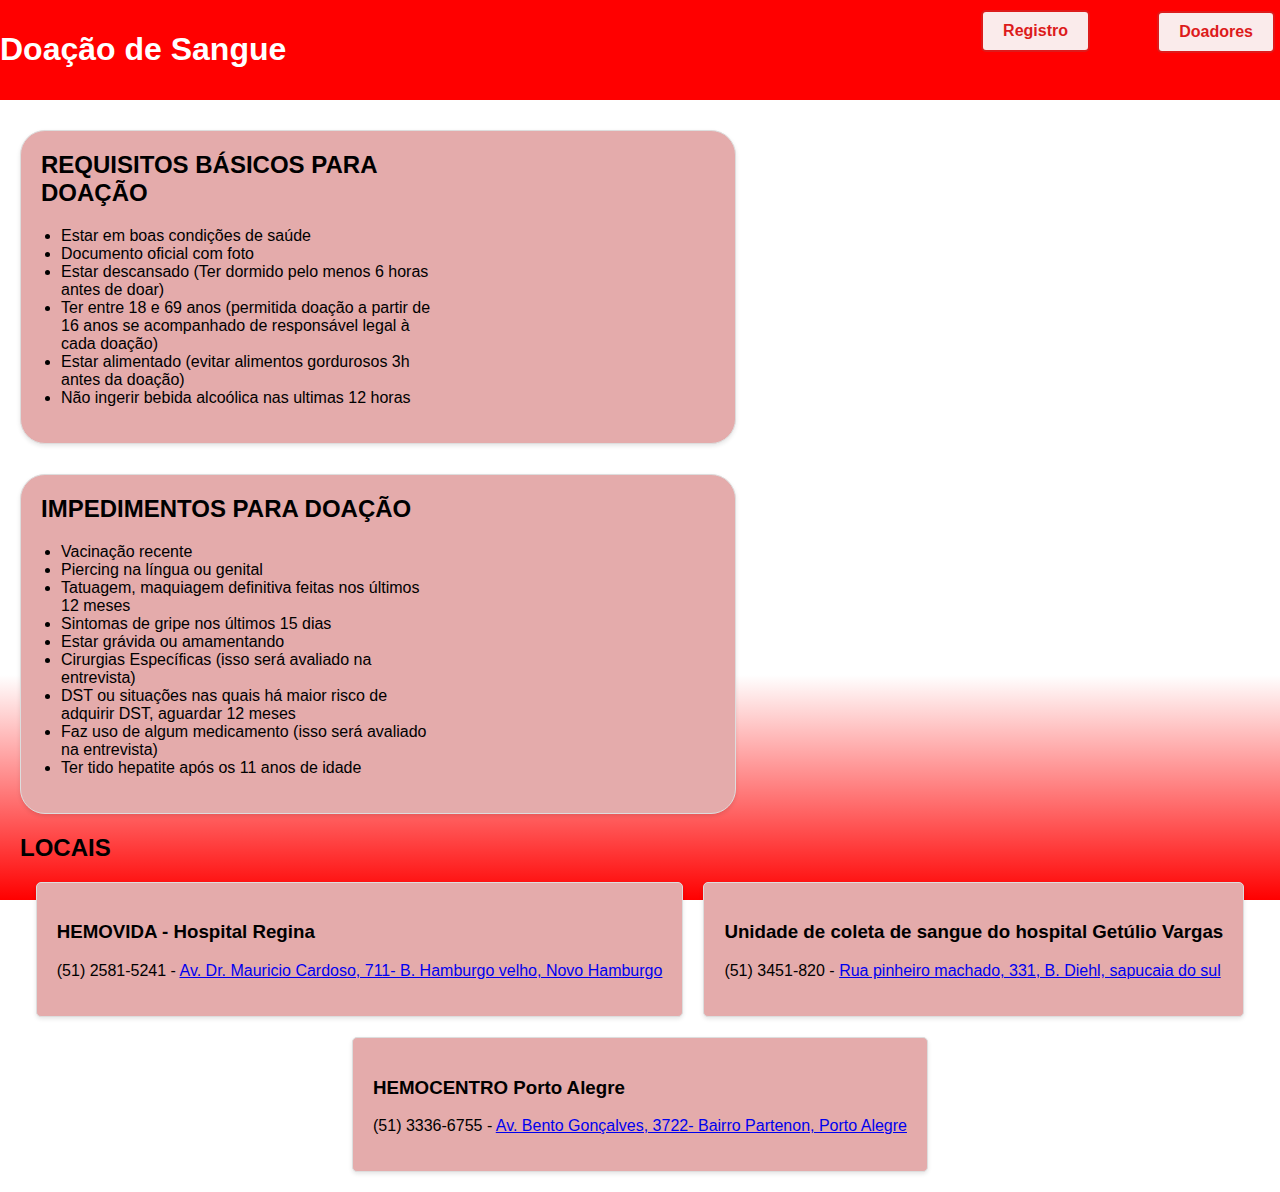
<file: index.html>
<!DOCTYPE html>
<html lang="pt">
<head>
    <meta charset="UTF-8">
    <meta name="viewport" content="width=device-width, initial-scale=1.0">
    <title>Projeto-Doação</title>
    <link rel="stylesheet" href="index.css">
</head>
<body>
    <header>
        <div class="header-container">
            <h1>Doação de Sangue</h1>
            <div class="buttons-container">
                <a href="registro.html" class="register-button">Registro</a>
                <a href="doadores.html" class="botao-dados-doador">Doadores</a>
            </div>
        </div>
    </header>
    
    
    <main id="content">
        <div class="box-container">
            
            
            <div class="box">
                <h2>REQUISITOS BÁSICOS PARA DOAÇÃO</h2>
                <ul>
                    <li>Estar em boas condições de saúde</li>
                    <li>Documento oficial com foto</li>
                    <li>Estar descansado (Ter dormido pelo menos 6 horas antes de doar)</li>
                    <li>Ter entre 18 e 69 anos (permitida doação a partir de 16 anos se acompanhado de responsável legal à cada doação)</li>
                    <li>Estar alimentado (evitar alimentos gordurosos 3h antes da doação)</li>
                    <li>Não ingerir bebida alcoólica nas ultimas 12 horas</li>
                </ul>
            </div>
            <div class="box">
                <h2>IMPEDIMENTOS PARA DOAÇÃO</h2>
                <ul>
                    <li>Vacinação recente</li>
                    <li>Piercing na língua ou genital</li>
                    <li>Tatuagem, maquiagem definitiva feitas nos últimos 12 meses</li>
                    <li>Sintomas de gripe nos últimos 15 dias</li>
                    <li>Estar grávida ou amamentando</li>
                    <li>Cirurgias Específicas (isso será avaliado na entrevista)</li>
                    <li>DST ou situações nas quais há maior risco de adquirir DST, aguardar 12 meses</li>
                    <li>Faz uso de algum medicamento (isso será avaliado na entrevista)</li>
                    <li>Ter tido hepatite após os 11 anos de idade</li>
                </ul>
            </div>
        </div>
        <h2 class="locations-title">LOCAIS</h2>
        <div class="locations-container">
            <div class="location-box">
                <h3>HEMOVIDA - Hospital Regina</h3>
                <p>(51) 2581-5241 - <a href="https://www.google.com/maps/place/Hospital+Regina/@-29.6784548,-51.1180401,17z/data=!4m15!1m8!3m7!1s0x951943c7e4d65aa7:0xe8b61e2d621d1142!2sAv.+Dr.+Maur%C3%ADcio+Cardoso,+711+-+Hamburgo+Velho,+Novo+Hamburgo+-+RS,+93510-223!3b1!8m2!3d-29.6784595!4d-51.1154652!16s%2Fg%2F11bw44967m!3m5!1s0x951943c80b22173d:0xb9764bf680172013!8m2!3d-29.6782771!4d-51.1155589!16s%2Fg%2F1tczln1z?entry=ttu">Av. Dr. Mauricio Cardoso, 711- B. Hamburgo velho, Novo Hamburgo</a></p>
            </div>
            <div class="location-box">
                <h3>Unidade de coleta de sangue do hospital Getúlio Vargas</h3>
                <p>(51) 3451-820 - <a href="https://www.google.com/maps/place/Hospital+Get%C3%BAlio+Vargas/@-29.8235524,-51.168575,17z/data=!4m15!1m8!3m7!1s0x951968b32dd389d7:0xa18f6b143bcfa9aa!2sR.+Pinheiro+Machado,+331+-+Dihel,+Sapucaia+do+Sul+-+RS,+93210-180!3b1!8m2!3d-29.8235524!4d-51.1660001!16s%2Fg%2F11bw500hcj!3m5!1s0x95196f4cc3f26473:0xade431d7e1699a0c!8m2!3d-29.8235569!4d-51.1659989!16s%2Fg%2F11bv387f19?entry=ttu">Rua pinheiro machado, 331, B. Diehl, sapucaia do sul</a></p>
            </div>
            <div class="location-box">
                <h3>HEMOCENTRO Porto Alegre</h3>
                <p>(51) 3336-6755 - <a href="https://www.google.com/maps/place/Hemocentro+do+Estado+do+Rio+Grande+do+Sul/@-30.0630956,-51.1812512,17z/data=!3m1!4b1!4m6!3m5!1s0x95199d5556968425:0xe0230311ffe2d80a!8m2!3d-30.0630956!4d-51.1786763!16s%2Fg%2F11bzz_lbnf?entry=ttu">Av. Bento Gonçalves, 3722- Bairro Partenon, Porto Alegre</a></p>
            </div>
        </div>
        
    </main>
    <script src="home.js"></script>
</body>
</html>
</file>
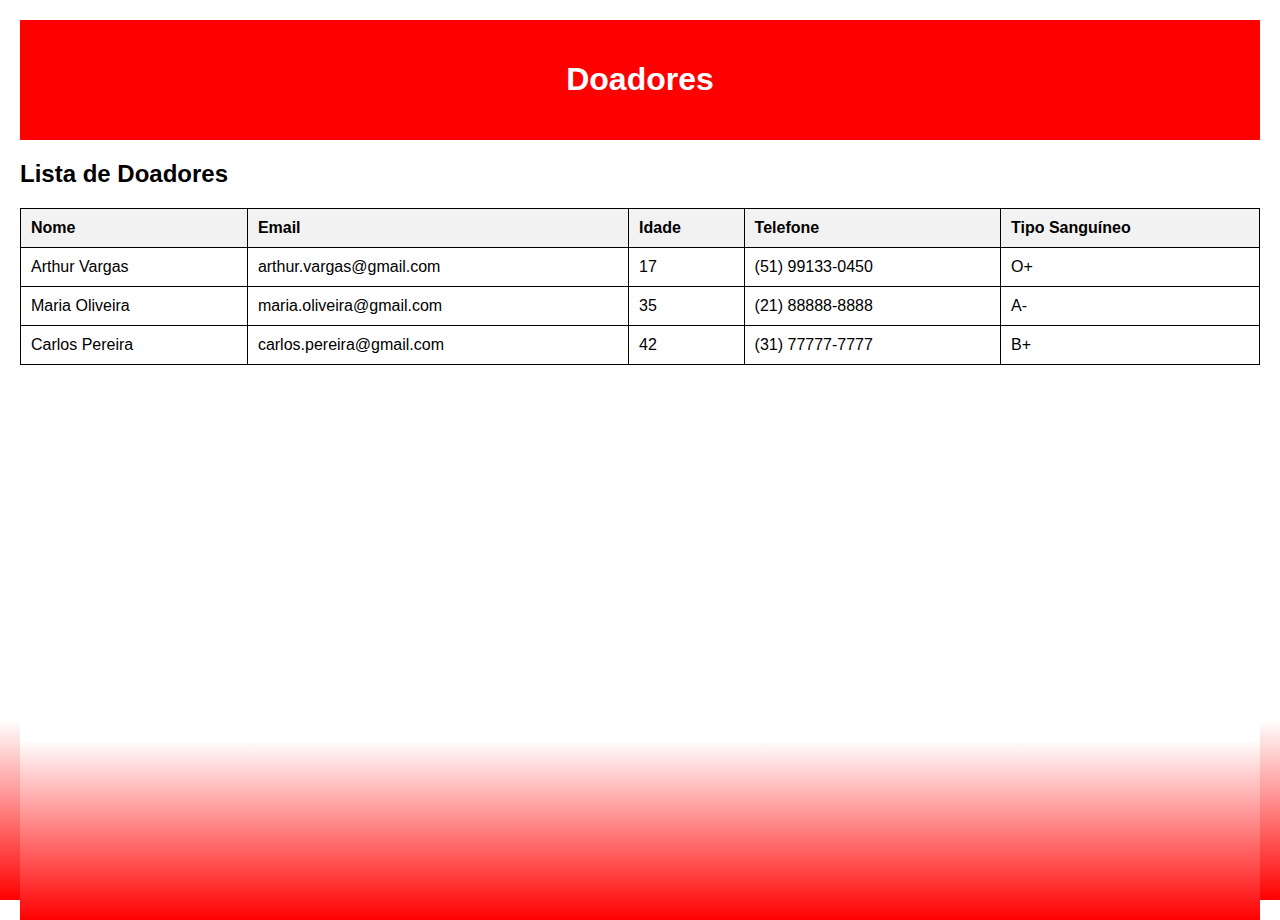
<file: doadores.html>
<!DOCTYPE html>
<html lang="pt">
<head>
    <meta charset="UTF-8">
    <meta name="viewport" content="width=device-width, initial-scale=1.0">
    <title>Doadores</title>
    <link rel="stylesheet" href="doadores.css">
</head>
<body>
    <header>
        <div class="header-container">
            <h1>Doadores</h1>
        </div>
    </header>
    <link rel="stylesheet" href="doadores.css">
    <style>
        body {
            font-family: Arial, sans-serif;
            margin: 20px;
        }
        table {
            width: 100%;
            border-collapse: collapse;
        }
        table, th, td {
            border: 1px solid black;
        }
        th, td {
            padding: 10px;
            text-align: left;
        }
        th {
            background-color: #f2f2f2;
        }
    </style>
</head>
<body>
    <h2>Lista de Doadores</h2>
    <table>
        <tr>
        <th>Nome</th>
        <th>Email</th>
        <th>Idade</th>
        <th>Telefone</th>
        <th>Tipo Sanguíneo</th>
        </tr>
        <tr>
        <td>Arthur Vargas</td>
        <td>arthur.vargas@gmail.com</td>
        <td>17</td>
        <td>(51) 99133-0450</td>
        <td>O+</td>
        </tr>
        <tr>
        <td>Maria Oliveira</td>
        <td>maria.oliveira@gmail.com</td>
        <td>35</td>
        <td>(21) 88888-8888</td>
        <td>A-</td>
        </tr>
        <tr>
        <td>Carlos Pereira</td>
        <td>carlos.pereira@gmail.com</td>
        <td>42</td>
        <td>(31) 77777-7777</td>
        <td>B+</td>
    </tr>
    </table>
</body>
</html>
</file>
<file: index.css>
body {
    font-family: Arial, sans-serif;
    margin: 0;
    padding: 0;
    background-color: #dd1b1b;
}
html, body {
    height: 100%;
    margin: 0;
    padding: 0;
    font-family: Arial, sans-serif;
    background-image: linear-gradient(white, white, white, white, red);
}

header {
    background-color: red;
    color: white;
    padding: 10px 0; 
    text-align: center; 
}

.header-container {
    display: flex;
    justify-content: space-between;
    align-items: center;
}

.logo {
    position: absolute;
    top: 135px; 
    left: 690px; 
    width: 220px; 
    height: auto;  
    opacity: 95%;
    
} 
 
#content {
    padding: 20px;
    
}

.box-container {
    display: flex;
    flex-wrap: wrap;
    gap: 20px;
}

.box {
    flex-basis: calc(33.333% - 20px);
    background-color: #e4abab ;
    border: 1px solid #ddd;
    padding: 20px;
    border-radius: 25px;
    box-shadow: 0 2px 4px rgba(0, 0, 0, 0.1);
    padding-right: 301px;
    margin-top: 10px;
}

.box h2 {
    margin-top: 0;
}

.box ul {
    margin-top: 0;
    padding-left: 20px;
}

.box ul li {
    list-style-type: disc;
}

.locations-title {
    font-size: 24px; 
    margin-bottom: 20px; 
}

.locations-container {
    display: flex;
    justify-content: center; 
    align-items: center; 
    flex-wrap: wrap; 
    gap: 20px; 
}

.location-box {
    background-color: #e4abab;
    border: 1px solid #ddd;
    padding: 20px;
    border-radius: 5px;
    box-shadow: 0 2px 4px rgba(0, 0, 0, 0.1);
    transition: transform 0.3s ease; 
}
.location-box:hover {
    transform: scale(1.1); 
}

.register-button {
    position: absolute;
    top: 10px;
    right: 190px;
    background-color: #faebeb;
    color: #dd1b1b;
    padding: 15px 25px;
    border: 2px solid #dd1b1b;
    border-radius: 5px;
    text-decoration: none;
    font-weight: bold;
    font-size: 20px;
}

.register-button:hover {
    background-color: white;
    color: #ff0000;
    transform: scale(1.1); 
}
.botao-dados-doador {
    position: absolute;
    top: 11px;
    right: 5px;
    background-color: #faebeb;
    color: #dd1b1b;
    padding: 15px 25px;
    border: 2px solid #dd1b1b;
    border-radius: 5px;
    text-decoration: none;
    font-weight: bold;
    font-size: 18px;
}
.register-button,
.botao-dados-doador {
    background-color: #faebeb;
    color: #dd1b1b;
    padding: 10px 20px; 
    border: 2px solid #dd1b1b;
    border-radius: 5px;
    text-decoration: none;
    font-weight: bold;
    font-size: 16px; 
}

@media only screen and (max-width: 600px) {
    body {
        overflow-x: hidden; 
    }

    .header-container {
        flex-direction: column; 
        padding: 10px;
    }

    .buttons-container {
        margin-top: 10px; 
    }

    .register-button,
    .botao-dados-doador {
        padding: 8px 16px; 
        font-size: 14px; 
    }

    .box {
        flex-basis: 0%; 
        margin-right: 0; 
    }

    .logo {
        width: 100px; 
    }
}
</file>
<file: doadores.css>
body {
    margin: 0;
    padding: 0;
    position: relative; 
}


html, body {
    height: 100%;
    margin: 0;
    padding: 0;
    font-family: Arial, sans-serif;
    background-image: linear-gradient(white, white, white, white,white, red);
}

header {
    background-color: #ff0000;
    color: #fff;
    padding: 20px;
    text-align: center;
}

.header-container {
    display: flex;
    justify-content: center;
    align-items: center;
    width: 100%;
}

@media only screen and (max-width: 600px) {
    header {
        padding: 5px; 
    }

    h2 {
        font-size: 20px; 
    }

    table {
        font-size: 14px; 
    }
}
</file>
